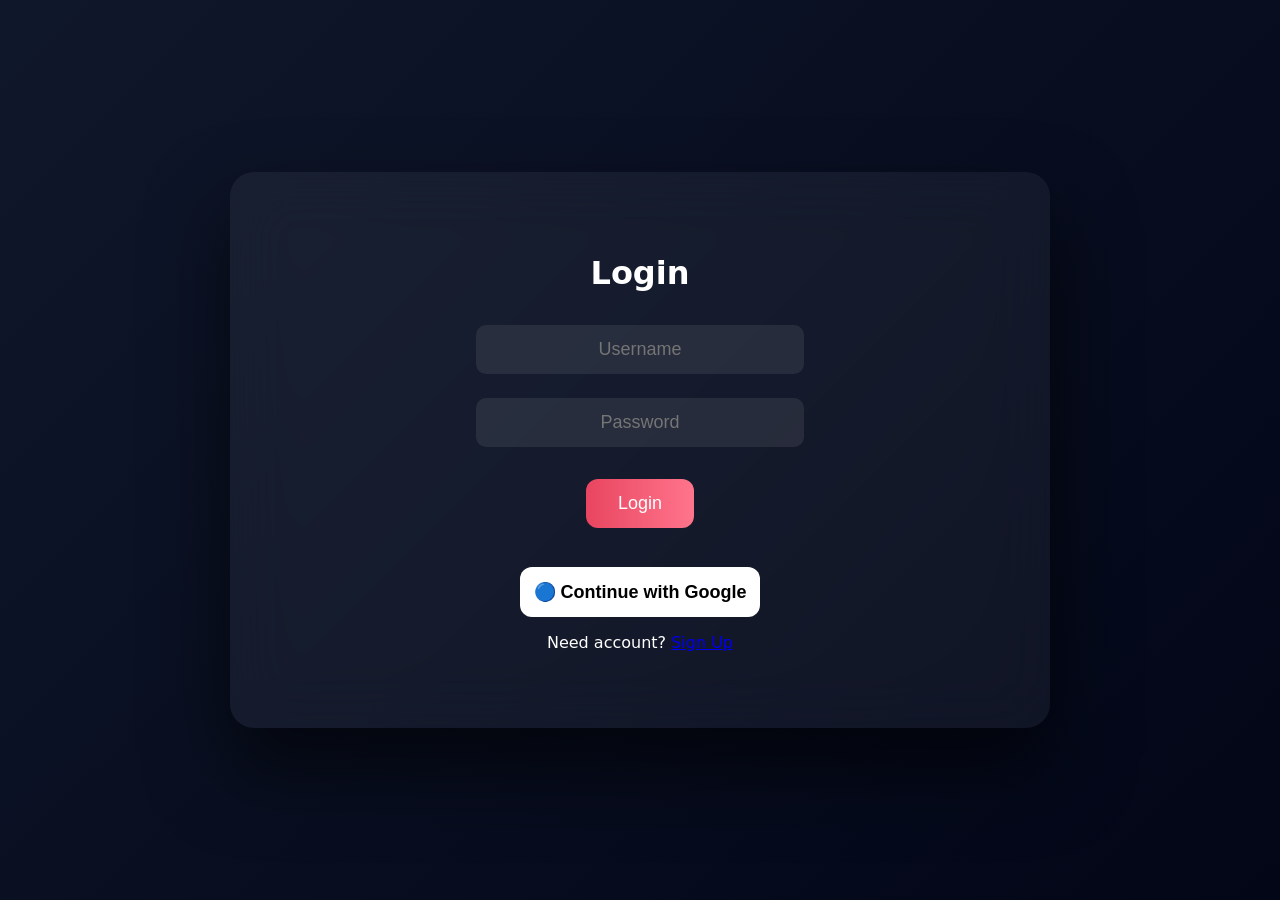
<file: index.html>
<!DOCTYPE html>
<html>
<head>
<meta charset="utf-8">
<title>Neuro Cognitive Performance Platform</title>

<script src="auth.js"></script>

<link rel="stylesheet" href="style.css">

<style>

/* ================= GLOBAL ================= */

body{
 margin:0;
 font-family:system-ui,sans-serif;
 background:linear-gradient(135deg,#0f172a,#020617);
 color:white;
 line-height:1.6;
}

/* ================= NAVBAR ================= */

.navbar{
 position:fixed;
 top:0;
 width:100%;
 padding:16px;
 background:rgba(2,6,23,.9);
 backdrop-filter:blur(20px);
 display:flex;
 justify-content:center;
 gap:28px;
 z-index:1000;
}

.navbar a{
 color:white;
 text-decoration:none;
 font-weight:600;
 font-size:15px;
}

/* Auth button styling */
#authToggle{
 padding:6px 14px;
 border-radius:8px;
 background:rgba(255,255,255,.08);
}

/* ================= HERO ================= */

.hero{
 padding:170px 20px 90px;
 text-align:center;
 max-width:1000px;
 margin:auto;
}

.hero h1{
 font-size:54px;
 margin-bottom:20px;
}

.hero p{
 font-size:20px;
 opacity:.85;
}

/* CTA */

.cta{
 margin-top:30px;
 padding:18px 42px;
 font-size:20px;
 border:none;
 border-radius:14px;
 background:linear-gradient(90deg,#e94560,#ff758c);
 color:white;
 cursor:pointer;
 transition:.3s;
}

.cta:hover{
 transform:scale(1.05);
}

/* ================= SECTIONS ================= */

.section{
 max-width:1100px;
 margin:70px auto;
 padding:60px;
 border-radius:28px;

 background:rgba(255,255,255,.05);
 backdrop-filter:blur(30px);

 box-shadow:0 40px 80px rgba(0,0,0,.6);
}

.section h2{
 font-size:36px;
 margin-bottom:30px;
}

.grid{
 display:grid;
 grid-template-columns:repeat(auto-fit,minmax(240px,1fr));
 gap:22px;
}

.card{
 padding:26px;
 border-radius:18px;
 background:rgba(255,255,255,.05);

 display:flex;
 flex-direction:column;
 min-height:190px;
}

.card h3{
 margin-bottom:12px;
}

/* ================= FOOTER ================= */

footer{
 text-align:center;
 padding:70px;
 opacity:.7;
 font-size:14px;
}

</style>

</head>

<body>

<!-- NAVBAR -->

<div class="navbar">

<a href="index.html">Home</a>
<a href="test.html">Assessment</a>
<a href="memory-game.html">Memory</a>
<a href="attention-game.html">Attention</a>
<a href="processing-game.html">Processing</a>
<a href="logic-game.html">Logic</a>
<a href="dashboard.html">Dashboard</a>

<a href="#" id="authToggle"></a>

</div>

<!-- HERO -->

<div class="hero">

<h1>🧠 Neurocognitive Performance Platform</h1>

<p>
A neuroscience-inspired cognitive performance and training system designed to
measure brain function across memory, attention, processing speed, and reasoning domains.
</p>

<a href="test.html">
<button class="cta">Start Cognitive Assessment</button>
</a>

</div>

<!-- WHY COGNITIVE TESTING -->

<div class="section">

<h2>Why Cognitive Testing Matters</h2>

<p>
Cognitive performance reflects neural network efficiency across multiple brain systems.
Early monitoring of cognitive function can help model neurological health trends over time.
</p>

<div class="grid">

<div class="card">
<h3>🧠 Memory Integrity</h3>
<p>
Measures working memory stability, encoding efficiency, and recall retrieval performance.
</p>
</div>

<div class="card">
<h3>⚡ Processing Efficiency</h3>
<p>
Measures neural response speed and information transformation efficiency across brain networks.
</p>
</div>

<div class="card">
<h3>👁️ Attention Control</h3>
<p>
Measures selective attention, distraction resistance, and sustained focus under cognitive load.
</p>
</div>

<div class="card">
<h3>🧩 Executive Reasoning</h3>
<p>
Evaluates pattern recognition, logical deduction, and adaptive problem solving ability.
</p>
</div>

</div>

</div>

<!-- PRE-NEURODEGENERATIVE MODELING -->

<div class="section">

<h2>Pre-Neurodegenerative Modeling</h2>

<p>
This platform is inspired by research approaches used in early cognitive decline detection models.
Performance trends are tracked longitudinally to help users understand baseline cognitive function.
</p>

</div>

<!-- PLATFORM GOALS -->

<div class="section">

<h2>Platform Goals</h2>

<ul>
<li>Accessible cognitive performance measurement</li>
<li>Gamified neuroscience testing paradigms</li>
<li>Longitudinal cognitive analytics</li>
<li>Research-inspired UX design</li>
</ul>

</div>

<footer>
Neurocognitive Performance Platform © 2026
</footer>

<script>
requireLogin();
</script>

</body>
</html>
</file>
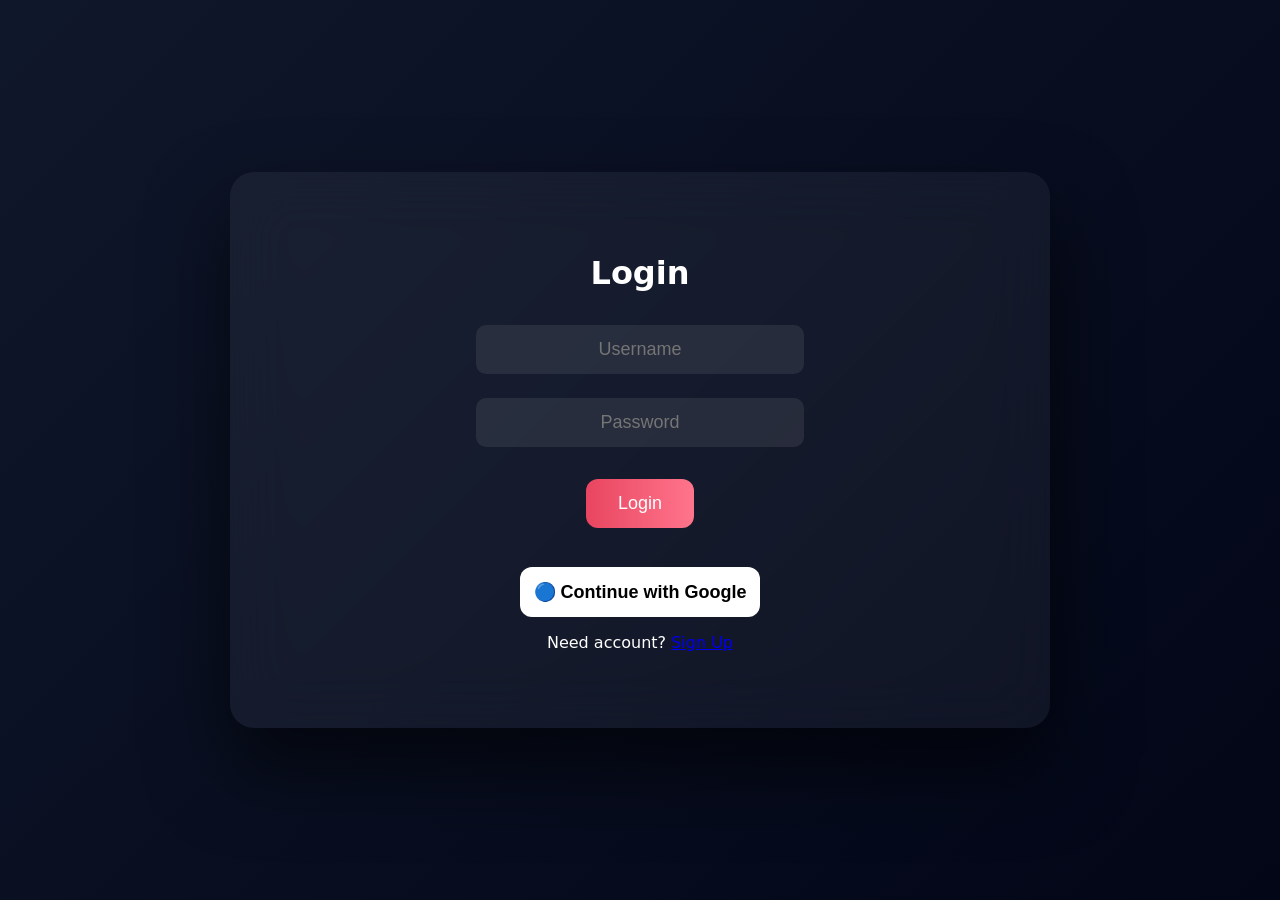
<file: attention-game.html>
<!DOCTYPE html>
<html>
<head>
<meta charset="utf-8">
<title>Reaction Time Training</title>

<script src="auth.js"></script>

<link rel="stylesheet" href="style.css">

<style>

body{
 margin:0;
 font-family:system-ui,sans-serif;
 background:linear-gradient(135deg,#0f172a,#020617);
 color:white;
}

/* ================= NAVBAR ================= */

.navbar{
 position:fixed;
 top:0;
 width:100%;
 padding:16px;
 background:rgba(2,6,23,.9);
 backdrop-filter:blur(20px);
 display:flex;
 justify-content:center;
 gap:28px;
 z-index:1000;
}

.navbar a{
 color:white;
 text-decoration:none;
 font-weight:600;
 font-size:15px;
}

#authToggle{
 padding:6px 14px;
 border-radius:8px;
 background:rgba(255,255,255,.08);
}

/* ================= CARD ================= */

.card{
 width:700px;
 max-width:90%;
 margin:140px auto;
 padding:50px;
 border-radius:24px;
 background:rgba(255,255,255,.05);
 backdrop-filter:blur(30px);
 text-align:center;
 box-shadow:0 40px 80px rgba(0,0,0,.6);
}

/* ================= REACTION BOX ================= */

#reactionBox{
 margin:40px auto;
 width:220px;
 height:220px;
 border-radius:50%;
 display:flex;
 justify-content:center;
 align-items:center;
 font-size:40px;
 cursor:pointer;
 transition:.3s;
 background:#1abc9c;
}

#reactionBox.wait{
 background:#e94560;
}

#reactionBox.ready{
 background:#38bdf8;
}

button{
 padding:14px 32px;
 border:none;
 border-radius:12px;
 background:linear-gradient(90deg,#e94560,#ff758c);
 color:white;
 font-size:18px;
 cursor:pointer;
 transition:.3s;
}

button:hover{
 transform:scale(1.05);
}

</style>

</head>

<body>

<script>
requireLogin();
</script>

<!-- NAVBAR -->

<div class="navbar">

<a href="index.html">Home</a>
<a href="test.html">Assessment</a>
<a href="memory-game.html">Memory</a>
<a href="attention-game.html">Attention</a>
<a href="processing-game.html">Processing</a>
<a href="logic-game.html">Logic</a>
<a href="dashboard.html">Dashboard</a>

<a href="#" id="authToggle"></a>

</div>

<!-- GAME CARD -->

<div class="card">

<h1>👁️ Reaction Time Test</h1>

<div id="gameArea">

<button onclick="showStartScreen()">
Start Reaction Test
</button>

</div>

</div>

<script>

/* ===============================
   REACTION GAME LOGIC
=============================== */

const gameArea=document.getElementById("gameArea");

let reactionStart=null;
let reactionTimes=[];

/* START SCREEN */

function showStartScreen(){

 gameArea.innerHTML=`
 <h2>Press Start When Ready</h2>
 <button onclick="startReactionRound()">
 Start Test
 </button>
 `;

}

/* REACTION ROUND */

function startReactionRound(){

 gameArea.innerHTML="";

 let box=document.createElement("div");
 box.id="reactionBox";
 box.innerText="WAIT";

 box.classList.add("wait");

 gameArea.appendChild(box);

 let delay=1500+Math.random()*3000;

 setTimeout(()=>{

  box.classList.remove("wait");
  box.classList.add("ready");

  box.innerText="GO!";

  reactionStart=performance.now();

 },delay);

 box.onclick=()=>{

  if(!reactionStart) return;

  let time=performance.now()-reactionStart;

  reactionTimes.push(time);

  alert("Reaction Time: "+time.toFixed(0)+" ms");

  localStorage.setItem(
   "avgReaction",
   reactionTimes.reduce((a,b)=>a+b,0)/reactionTimes.length
  );

  gameArea.innerHTML=
  `<button onclick="showStartScreen()">Play Again</button>`;

 };

}

/* INITIAL SCREEN */

showStartScreen();

</script>

</body>
</html>
</file>
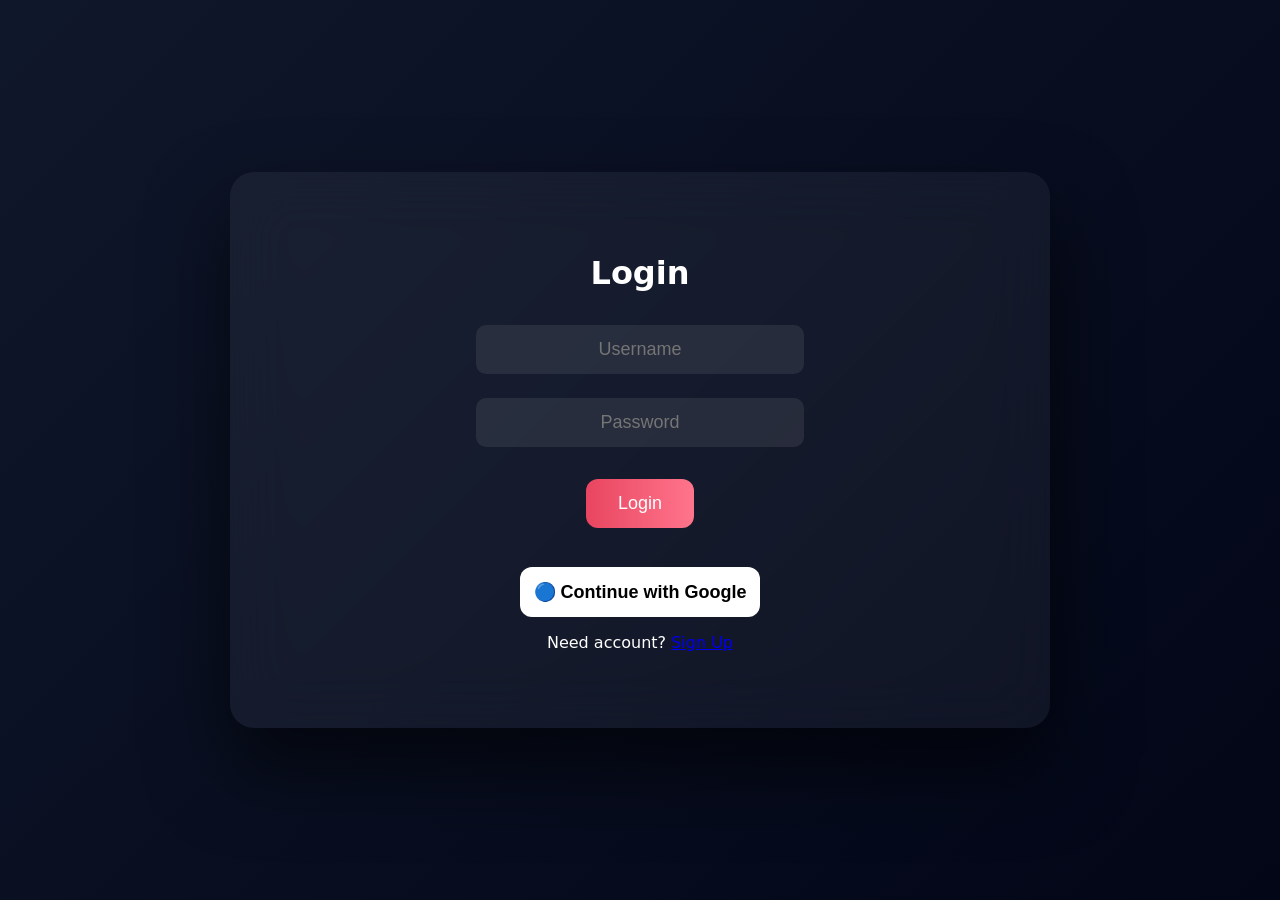
<file: dashboard.html>
<!DOCTYPE html>
<html>
<head>
<meta charset="utf-8">
<title>Performance Dashboard</title>

<script src="auth.js"></script>

<link rel="stylesheet" href="style.css">

<style>

body{
 margin:0;
 font-family:system-ui,sans-serif;
 background:linear-gradient(135deg,#0f172a,#020617);
 color:white;
}

/* ================= NAVBAR ================= */

.navbar{
 position:fixed;
 top:0;
 width:100%;
 padding:16px;
 background:rgba(2,6,23,.9);
 backdrop-filter:blur(20px);
 display:flex;
 justify-content:center;
 gap:28px;
 z-index:1000;
}

.navbar a{
 color:white;
 text-decoration:none;
 font-weight:600;
 font-size:15px;
}

#authToggle{
 padding:6px 14px;
 border-radius:8px;
 background:rgba(255,255,255,.08);
}

/* ================= CARD ================= */

.card{
 width:800px;
 max-width:92%;
 margin:140px auto;
 padding:50px;
 border-radius:24px;

 background:rgba(255,255,255,.05);
 backdrop-filter:blur(30px);

 text-align:center;

 box-shadow:0 40px 80px rgba(0,0,0,.6);
}

/* ================= METRICS ================= */

.metricGrid{
 display:grid;
 grid-template-columns:repeat(auto-fit,minmax(200px,1fr));
 gap:25px;
 margin-top:30px;
}

.metricBox{
 padding:25px;
 border-radius:16px;
 background:rgba(255,255,255,.05);
 transition:.3s;
}

.metricBox:hover{
 transform:translateY(-5px);
}

.metricValue{
 font-size:34px;
 font-weight:bold;
}

/* SMALL SUBTEXT */

.sub{
 opacity:.7;
 font-size:14px;
 margin-top:8px;
}

</style>

</head>

<body>

<script>
requireLogin();
</script>

<!-- NAVBAR -->

<div class="navbar">

<a href="index.html">Home</a>
<a href="test.html">Assessment</a>
<a href="memory-game.html">Memory</a>
<a href="attention-game.html">Attention</a>
<a href="processing-game.html">Processing</a>
<a href="logic-game.html">Logic</a>
<a href="dashboard.html">Dashboard</a>

<a href="#" id="authToggle"></a>

</div>

<!-- DASHBOARD CARD -->

<div class="card">

<h1>📊 Performance Dashboard</h1>

<p class="sub">
Track your cognitive performance trends across sessions
</p>

<div class="metricGrid">

<div class="metricBox">
<h3>🧠 Neurocognitive Index</h3>
<div class="metricValue" id="ndi">0</div>
<div class="sub">Composite cognitive health score</div>
</div>

<div class="metricBox">
<h3>⚡ XP Level</h3>
<div class="metricValue" id="xp">0</div>
<div class="sub">Training progression metric</div>
</div>

<div class="metricBox">
<h3>📈 Reaction Time</h3>
<div class="metricValue" id="rt">0 ms</div>
<div class="sub">Average response latency</div>
</div>

<div class="metricBox">
<h3>🧩 Memory Accuracy</h3>
<div class="metricValue" id="mem">0%</div>
<div class="sub">Working memory performance</div>
</div>

</div>

</div>

<script>

/* ===============================
   LOAD DATA
=============================== */

let ndi=localStorage.getItem("ndiScore")||0;
let xp=localStorage.getItem("xp")||0;
let rt=localStorage.getItem("avgReaction")||0;
let mem=localStorage.getItem("avgMemory")||0;

/* DISPLAY */

document.getElementById("ndi").innerText=
Number(ndi).toFixed(1);

document.getElementById("xp").innerText=
xp;

document.getElementById("rt").innerText=
Number(rt).toFixed(0)+" ms";

document.getElementById("mem").innerText=
(Number(mem)*100).toFixed(0)+"%";

</script>

</body>
</html>
</file>
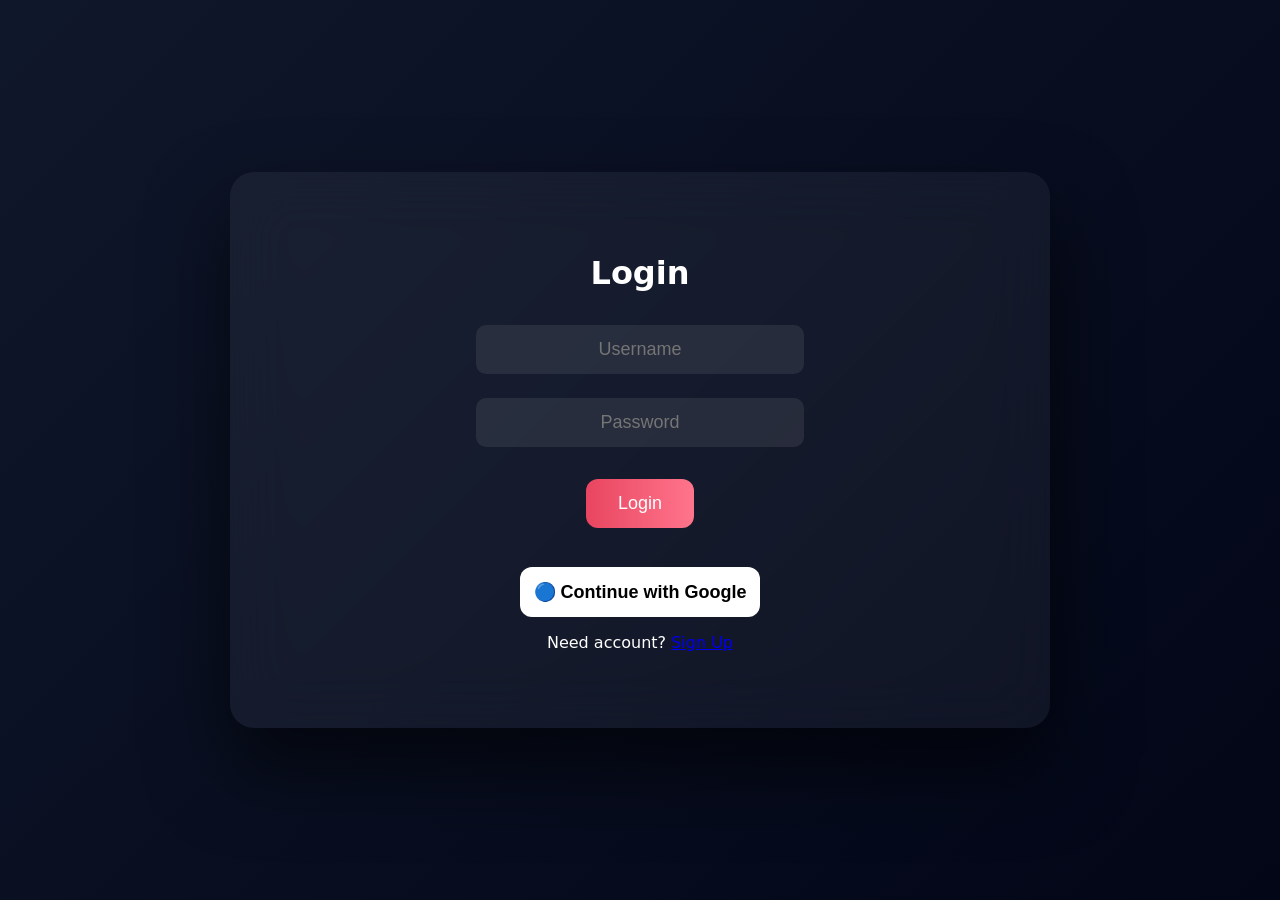
<file: logic-game.html>
<!DOCTYPE html>
<html>
<head>
<meta charset="utf-8">
<title>Logic Training</title>

<script src="auth.js"></script>

<link rel="stylesheet" href="style.css">

<style>

body{
 margin:0;
 font-family:system-ui,sans-serif;
 background:linear-gradient(135deg,#0f172a,#020617);
 color:white;
}

/* ================= NAVBAR ================= */

.navbar{
 position:fixed;
 top:0;
 width:100%;
 padding:16px;
 background:rgba(2,6,23,.9);
 backdrop-filter:blur(20px);
 display:flex;
 justify-content:center;
 gap:28px;
 z-index:1000;
}

.navbar a{
 color:white;
 text-decoration:none;
 font-weight:600;
 font-size:15px;
}

#authToggle{
 padding:6px 14px;
 border-radius:8px;
 background:rgba(255,255,255,.08);
}

/* ================= CARD ================= */

.card{
 width:700px;
 max-width:90%;
 margin:140px auto;
 padding:50px;
 border-radius:24px;

 background:rgba(255,255,255,.05);
 backdrop-filter:blur(30px);

 text-align:center;

 box-shadow:0 40px 80px rgba(0,0,0,.6);
}

/* ================= INPUT ================= */

input{
 padding:14px;
 width:80%;
 border-radius:10px;
 border:none;
 font-size:20px;
 text-align:center;

 background:rgba(255,255,255,.08);
 color:white;
}

/* ================= BUTTON ================= */

button{
 padding:14px 32px;
 border:none;
 border-radius:12px;

 background:linear-gradient(90deg,#e94560,#ff758c);
 color:white;
 font-size:18px;

 cursor:pointer;
 transition:.3s;
}

button:hover{
 transform:scale(1.05);
}

.big{
 font-size:32px;
 font-weight:bold;
 margin-bottom:25px;
}

</style>

</head>

<body>

<script>
requireLogin();
</script>

<!-- NAVBAR -->

<div class="navbar">

<a href="index.html">Home</a>
<a href="test.html">Assessment</a>
<a href="memory-game.html">Memory</a>
<a href="attention-game.html">Attention</a>
<a href="processing-game.html">Processing</a>
<a href="logic-game.html">Logic</a>
<a href="dashboard.html">Dashboard</a>

<a href="#" id="authToggle"></a>

</div>

<!-- GAME CARD -->

<div class="card">

<h1>🧠 Logic Training</h1>

<div id="gameArea">

<button onclick="showStartScreen()">
Start Logic Test
</button>

</div>

</div>

<script>

/* ===============================
   LOGIC GAME LOGIC
=============================== */

const gameArea=document.getElementById("gameArea");

let currentAnswer=0;

/* QUESTION GENERATOR */

function generateQuestion(){

 let a=Math.floor(Math.random()*20);
 let b=Math.floor(Math.random()*20);
 let c=Math.floor(Math.random()*10);

 let type=Math.floor(Math.random()*3);

 if(type===0){

  currentAnswer=a+b+c;
  return `${a} + ${b} + ${c} = ?`;

 }

 if(type===1){

  currentAnswer=a*b + c;
  return `${a} × ${b} + ${c} = ?`;

 }

 let seq=[a,a+c,a+2*c,a+3*c];
 currentAnswer=seq[3];

 return seq.join(", ")+" , ?";

}

/* START SCREEN */

function showStartScreen(){

 gameArea.innerHTML=`
 <h2>Press Start When Ready</h2>
 <button onclick="startLogicRound()">
 Start Test
 </button>
 `;

}

/* GAME ROUND */

function startLogicRound(){

 let question=generateQuestion();

 gameArea.innerHTML=`
 <div class="big">${question}</div>

 <input id="ans" placeholder="Enter answer">

 <br><br>

 <button onclick="checkLogicAnswer()">
 Submit Answer
 </button>
 `;

}

/* CHECK ANSWER */

function checkLogicAnswer(){

 let userAns=parseInt(
 document.getElementById("ans").value
 );

 if(userAns===currentAnswer){
 alert("Correct!");
 }
 else{
 alert("Wrong! Correct answer: "+currentAnswer);
 }

 gameArea.innerHTML=`
 <button onclick="startLogicRound()">
 Next Question
 </button>
 `;

}

/* INITIAL SCREEN */

showStartScreen();

</script>

</body>
</html>
</file>
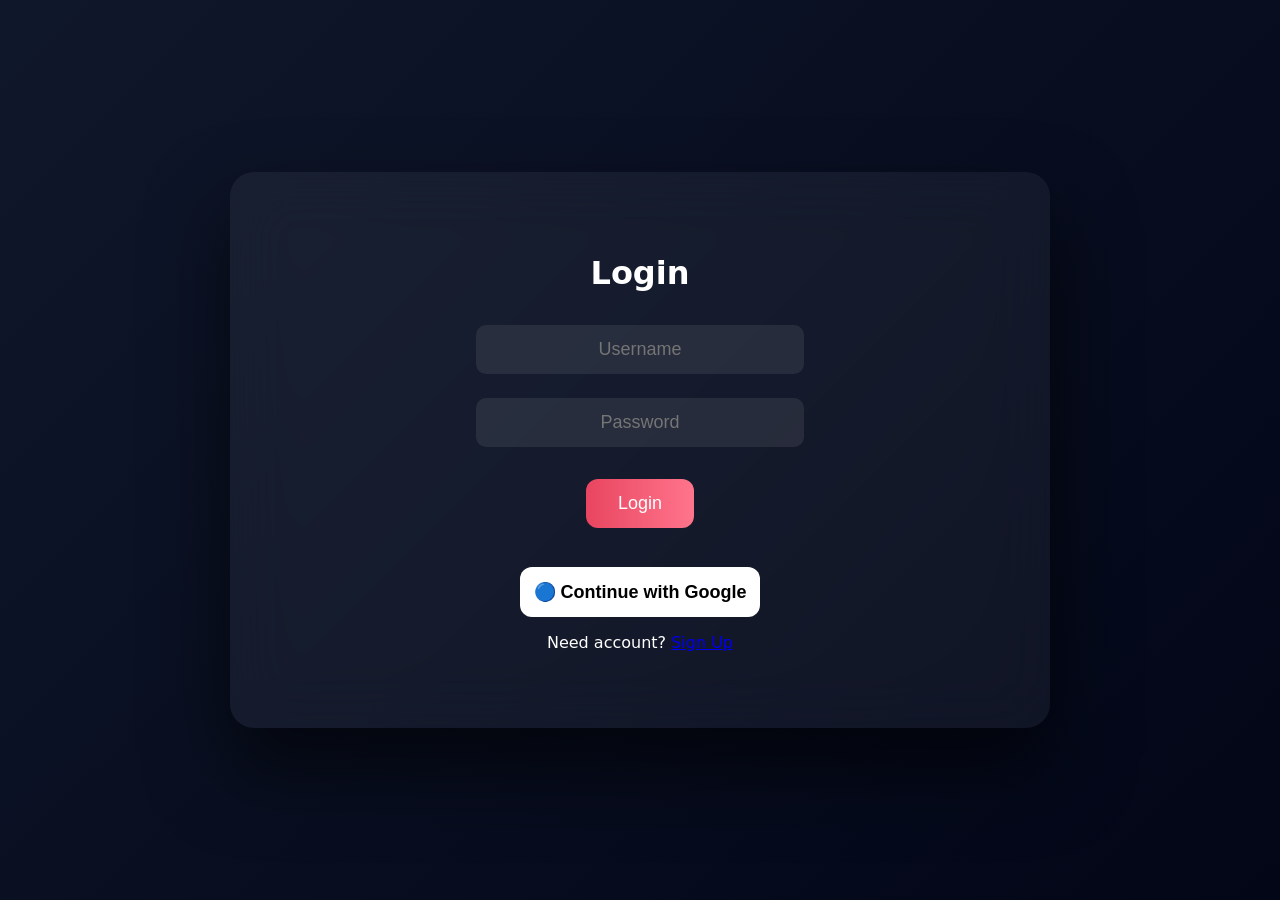
<file: login.html>
<!DOCTYPE html>
<html>
<head>
<title>Login</title>
<link rel="stylesheet" href="style.css">

<style>

body{
 display:flex;
 justify-content:center;
 align-items:center;
 height:100vh;
 background:linear-gradient(135deg,#0f172a,#020617);
 color:white;
}

.card{
 padding:60px;
 border-radius:24px;
 background:rgba(255,255,255,.05);
 backdrop-filter:blur(30px);
 text-align:center;
}

input{
 padding:14px;
 width:300px;
 margin:12px;
 border-radius:10px;
 border:none;
 text-align:center;
}

.googleBtn{
 background:white;
 color:black;
 padding:14px;
 border-radius:12px;
 border:none;
 cursor:pointer;
 font-weight:bold;
}

</style>

</head>

<body>

<div class="card">

<h1>Login</h1>

<input id="username" placeholder="Username">
<br>
<input id="password" type="password" placeholder="Password">
<br>

<button onclick="login()">Login</button>

<br><br>

<button class="googleBtn" onclick="googleLogin()">
🔵 Continue with Google
</button>

<p>
Need account?
<a href="signup.html">Sign Up</a>
</p>

</div>

<script src="auth.js"></script>

<script>

function login(){

 let username=document.getElementById("username").value;
 let password=document.getElementById("password").value;

 let users=JSON.parse(localStorage.getItem("users")||"{}");

 if(users[username] && users[username]===password){

  loginUser(username);
  window.location.href="index.html";

 }else{
  alert("Invalid login");
 }

}

/* Fake Google Button (Redirect Simulation) */

function googleLogin(){

 let fakeGoogleUser="GoogleUser_"+Math.floor(Math.random()*1000);

 loginUser(fakeGoogleUser);

 alert("Logged in via Google (simulated)");

 window.location.href="index.html";
}

</script>

</body>
</html>
</file>
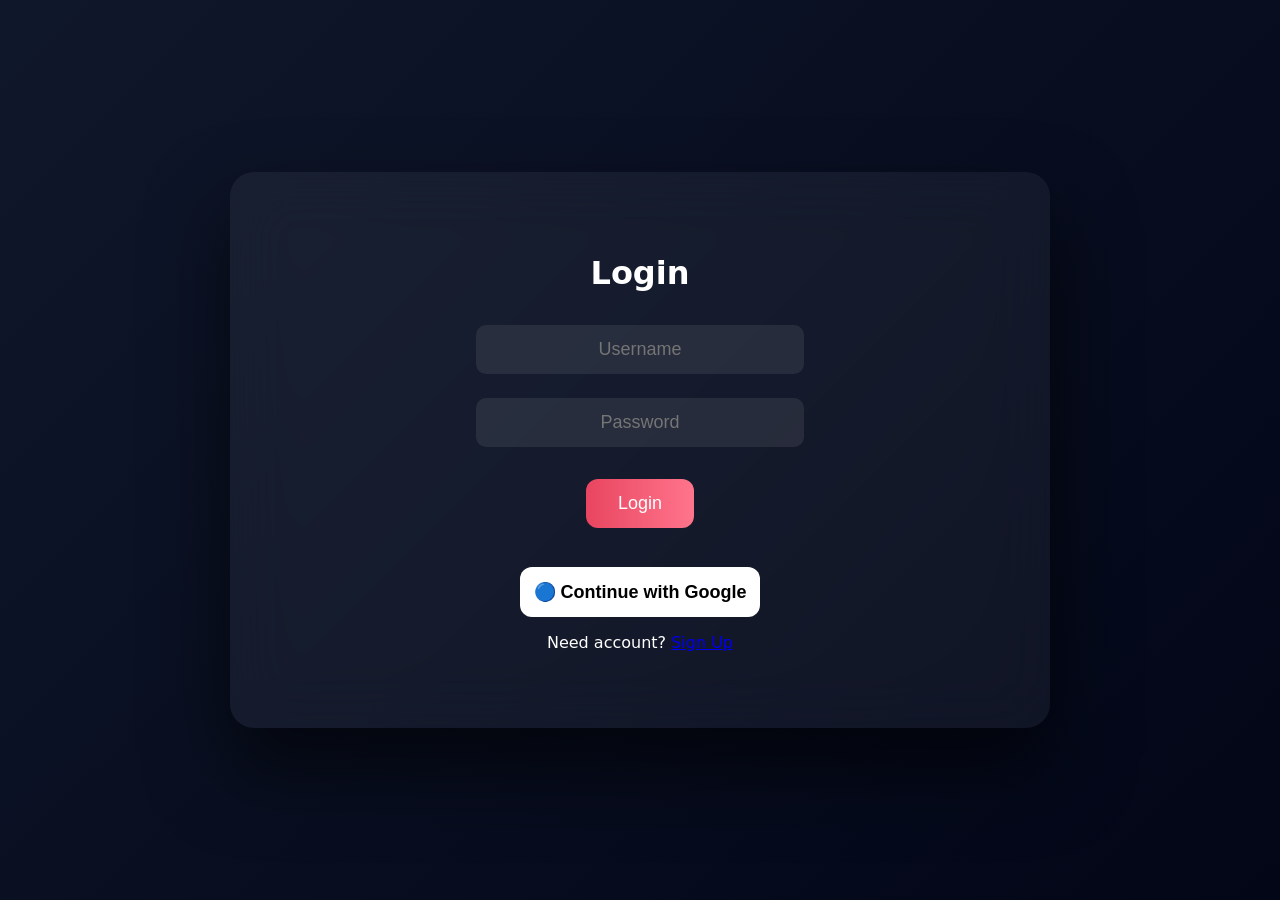
<file: memory-game.html>
<!DOCTYPE html>
<html>
<head>
<meta charset="utf-8">
<title>Memory Training</title>

<link rel="stylesheet" href="style.css">
<script src="auth.js"></script>

<style>

body{
 margin:0;
 font-family:system-ui,sans-serif;
 background:linear-gradient(135deg,#0f172a,#020617);
 color:white;
}

/* NAVBAR */

.navbar{
 position:fixed;
 top:0;
 width:100%;
 padding:16px;
 background:rgba(2,6,23,.9);
 backdrop-filter:blur(20px);
 display:flex;
 justify-content:center;
 gap:28px;
 z-index:1000;
}

.navbar a{
 color:white;
 text-decoration:none;
 font-weight:600;
 font-size:15px;
}

/* CARD */

.card{
 width:700px;
 max-width:90%;
 margin:140px auto;
 padding:50px;
 border-radius:24px;

 background:rgba(255,255,255,.05);
 backdrop-filter:blur(30px);

 text-align:center;

 box-shadow:0 40px 80px rgba(0,0,0,.6);
}

/* GRID */

.grid{
 display:grid;
 grid-template-columns:repeat(4,1fr);
 gap:15px;
 margin-top:25px;
}

.cell{
 height:90px;
 border-radius:14px;
 background:#1abc9c;

 display:flex;
 justify-content:center;
 align-items:center;

 font-size:32px;
 cursor:pointer;
 transition:.25s;
}

.cell.selected{
 background:#e94560;
}

/* BUTTONS */

button{
 margin-top:20px;
 padding:14px 32px;
 border:none;
 border-radius:12px;

 background:linear-gradient(90deg,#e94560,#ff758c);
 color:white;
 font-size:18px;

 cursor:pointer;
 transition:.3s;
}

button:hover{
 transform:scale(1.05);
}

</style>

</head>

<body>

<script>
requireLogin();
</script>

<!-- NAVBAR -->

<div class="navbar">

<a href="index.html">Home</a>
<a href="test.html">Assessment</a>
<a href="memory-game.html">Memory</a>
<a href="attention-game.html">Attention</a>
<a href="processing-game.html">Processing</a>
<a href="logic-game.html">Logic</a>
<a href="dashboard.html">Dashboard</a>

</div>

<!-- GAME CARD -->

<div class="card">

<div id="game"></div>

</div>

<script>

/* ===============================
   MEMORY GAME
=============================== */

const game=document.getElementById("game");

let originalScene=[];
let testScene=[];
let changedIndices=[];
let selections=new Set();

let round=0;

/* SYMBOL BANK */

const symbols=[
"🐶","🐱","🦊","🐼","🐸","🐵",
"🍎","🍌","🍓","🍇",
"⚽","🏀","🎲","🎯",
"🚗","✈️","🚀","🏆"
];

/* UTILS */

function shuffle(a){
 for(let i=a.length-1;i>0;i--){
  let j=Math.floor(Math.random()*(i+1));
  [a[i],a[j]]=[a[j],a[i]];
 }
}

function randomSymbol(){
 return symbols[Math.floor(Math.random()*symbols.length)];
}

function randomSymbolDifferent(old){
 let s=randomSymbol();
 while(s===old){
  s=randomSymbol();
 }
 return s;
}

/* START SCREEN */

function showStartScreen(){

 game.innerHTML=`
 <h1>🧠 Visual Memory Training</h1>

 <p>
 Memorize the objects shown.<br>
 Then select the changed objects.
 </p>

 <button onclick="startRound()">
 Begin Memory Round
 </button>
 `;

}

/* ROUND START */

function startRound(){

 let size=8+Math.floor(round/2);

 originalScene=Array.from(
  {length:size},
  ()=>randomSymbol()
 );

 showScene(originalScene,"Memorize the scene");

 setTimeout(()=>{
  generateTestScene();
 },3000);

}

/* MEMORY DISPLAY */

function showScene(list,message){

 let html=`<h2>${message}</h2>`;
 html+=`<div class="grid">`;

 list.forEach(symbol=>{
  html+=`<div class="cell">${symbol}</div>`;
 });

 html+="</div>";

 game.innerHTML=html;
}

/* TEST SCENE */

function generateTestScene(){

 let size=originalScene.length;

 testScene=[...originalScene];
 changedIndices=[];

 let changeCount=2+Math.floor(round/3);

 for(let i=0;i<changeCount;i++){

  let index=Math.floor(Math.random()*size);

  if(!changedIndices.includes(index)){
   testScene[index]=randomSymbolDifferent(testScene[index]);
   changedIndices.push(index);
  }

 }

 shuffle(testScene);

 showInteractiveScene(changeCount);

}

/* USER SELECTION */

function showInteractiveScene(changeCount){

 let html=`
 <h2>Select the ${changeCount} new objects</h2>

 <div class="grid">
 `;

 testScene.forEach((symbol,index)=>{
  html+=`
  <div class="cell"
  onclick="toggleSelect(${index},this)">
  ${symbol}
  </div>
  `;
 });

 html+=`
 </div>

 <button onclick="checkAnswers()">
 Submit Answers
 </button>
 `;

 game.innerHTML=html;

 selections=new Set();

}

function toggleSelect(index,el){

 if(el.classList.contains("selected")){
  el.classList.remove("selected");
  selections.delete(index);
 }
 else{
  el.classList.add("selected");
  selections.add(index);
 }

}

/* SCORING */

function checkAnswers(){

 let correct=0;

 changedIndices.forEach(i=>{
  if(selections.has(i)) correct++;
 });

 localStorage.setItem(
  "avgMemory",
  correct/changedIndices.length
 );

 alert(
 "You found "+correct+
 " / "+changedIndices.length+
 " changes"
 );

 round++;

 game.innerHTML=`
 <button onclick="startRound()">
 Next Round
 </button>
 `;

}

/* INIT */

showStartScreen();

</script>

</body>
</html>
</file>
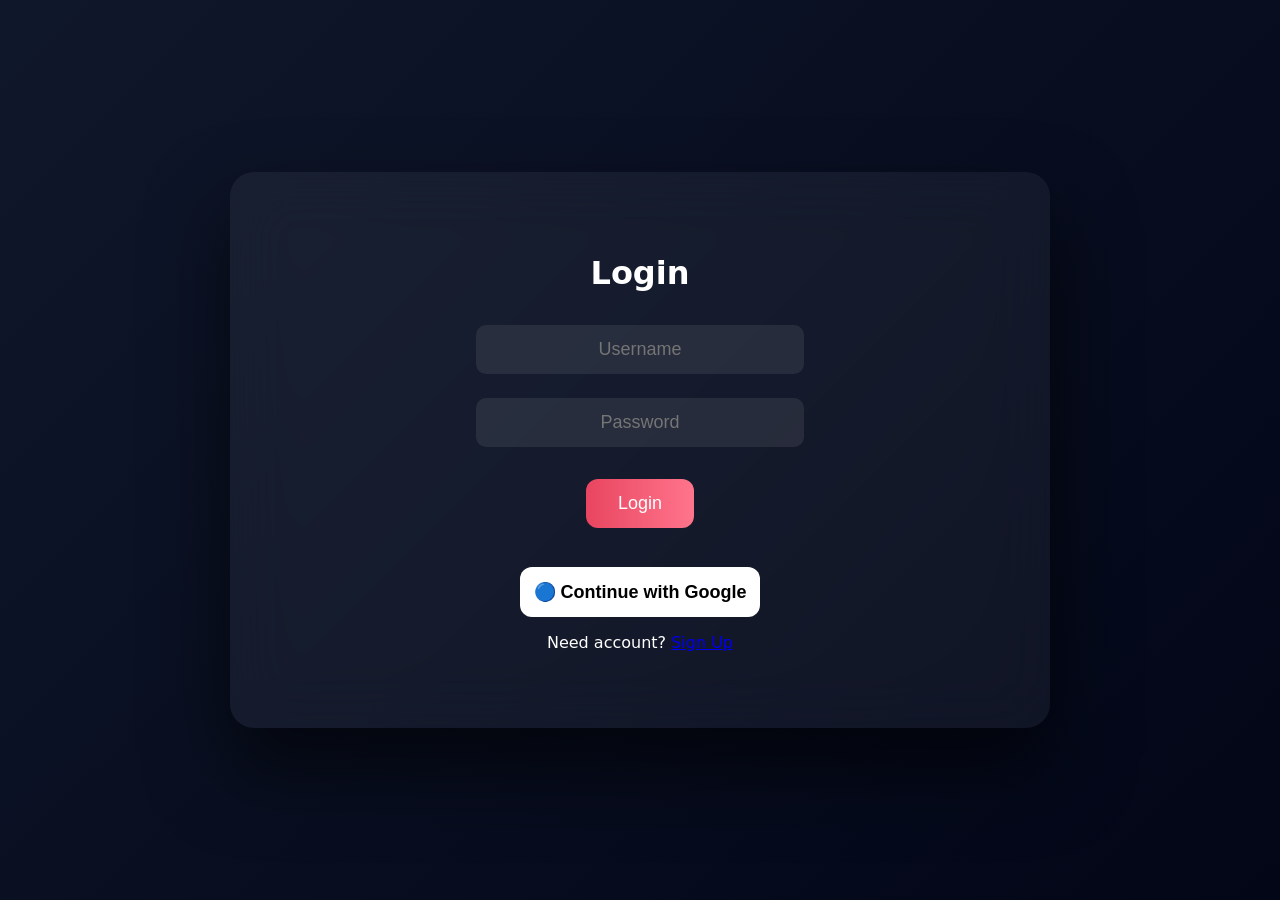
<file: processing-game.html>
<!DOCTYPE html>
<html>
<head>
<meta charset="utf-8">
<title>Processing Speed Training</title>

<link rel="stylesheet" href="style.css">
<script src="auth.js"></script>

<style>

/* PAGE BACKGROUND */

body{
 margin:0;
 font-family:system-ui,sans-serif;
 background:linear-gradient(135deg,#0f172a,#020617);
 color:white;
}

/* NAVBAR */

.navbar{
 position:fixed;
 top:0;
 width:100%;
 padding:16px;
 background:rgba(2,6,23,.9);
 backdrop-filter:blur(20px);
 display:flex;
 justify-content:center;
 gap:28px;
 z-index:1000;
}

.navbar a{
 color:white;
 text-decoration:none;
 font-weight:600;
 font-size:15px;
}

#authToggle{
 padding:6px 14px;
 border-radius:8px;
 background:rgba(255,255,255,.08);
}

/* CARD */

.card{
 width:700px;
 max-width:90%;
 margin:140px auto;
 padding:50px;
 border-radius:24px;

 background:rgba(255,255,255,.05);
 backdrop-filter:blur(30px);

 text-align:center;

 box-shadow:0 40px 80px rgba(0,0,0,.6);
}

/* INPUT */

input{
 padding:14px;
 width:80%;
 border-radius:10px;
 border:none;
 font-size:20px;
 text-align:center;

 background:rgba(255,255,255,.08);
 color:white;
}

/* TEXT */

.big{
 font-size:40px;
 font-weight:bold;
}

button{
 margin-top:20px;
 padding:14px 32px;
 border:none;
 border-radius:12px;

 background:linear-gradient(90deg,#e94560,#ff758c);
 color:white;
 font-size:18px;

 cursor:pointer;
 transition:.3s;
}

button:hover{
 transform:scale(1.05);
}

.timer{
 opacity:.8;
}

</style>

</head>

<body>

<script>
requireLogin();
</script>

<!-- NAVBAR -->

<div class="navbar">

<a href="index.html">Home</a>
<a href="test.html">Assessment</a>
<a href="memory-game.html">Memory</a>
<a href="attention-game.html">Attention</a>
<a href="processing-game.html">Processing</a>
<a href="logic-game.html">Logic</a>
<a href="dashboard.html">Dashboard</a>

<a href="#" id="authToggle"></a>

</div>

<!-- GAME CONTAINER -->

<div class="card">

<h1>⚡ Processing Speed Training</h1>

<div id="game"></div>

</div>

<script>

/* ===============================
   PROCESSING GAME LOGIC
=============================== */

const game=document.getElementById("game");

let currentWord="";
let startTime=null;
let score=0;

/* WORD BANK */

const words=[
"neuron",
"synapse",
"cortex",
"memory",
"signal",
"reaction",
"attention",
"stimulus",
"response",
"processing"
];

function randomWord(){
 return words[Math.floor(Math.random()*words.length)];
}

/* START SCREEN */

function showStartScreen(){

 game.innerHTML=`
 <h2>Type words as fast as possible</h2>
 <p>Measure cognitive processing speed</p>

 <button onclick="startRound()">
 Start Training
 </button>
 `;

}

/* GAME FLOW */

function startRound(){

 currentWord=randomWord();

 game.innerHTML=`
 <h2>Type this word</h2>

 <div class="big">${currentWord}</div>

 <input id="input" autofocus placeholder="Type + Press Enter">
 `;

 let input=document.getElementById("input");

 startTime=performance.now();

 input.addEventListener("keydown",e=>{
  if(e.key==="Enter"){
   checkAnswer(input.value);
  }
 });

}

/* CHECK ANSWER */

function checkAnswer(value){

 let time=(performance.now()-startTime)/1000;

 if(value.trim().toLowerCase()===currentWord){

  let wpm=(currentWord.length/5)/(time/60);
  score+=wpm;

  localStorage.setItem(
   "avgProcessing",
   score
  );

  alert(
   "Correct!\nTime: "+time.toFixed(2)+"s"
  );

 }
 else{
  alert("Incorrect!");
 }

 game.innerHTML=`
 <button onclick="startRound()">
 Next Round
 </button>
 `;

}

/* INITIAL */

showStartScreen();

</script>

</body>
</html>
</file>
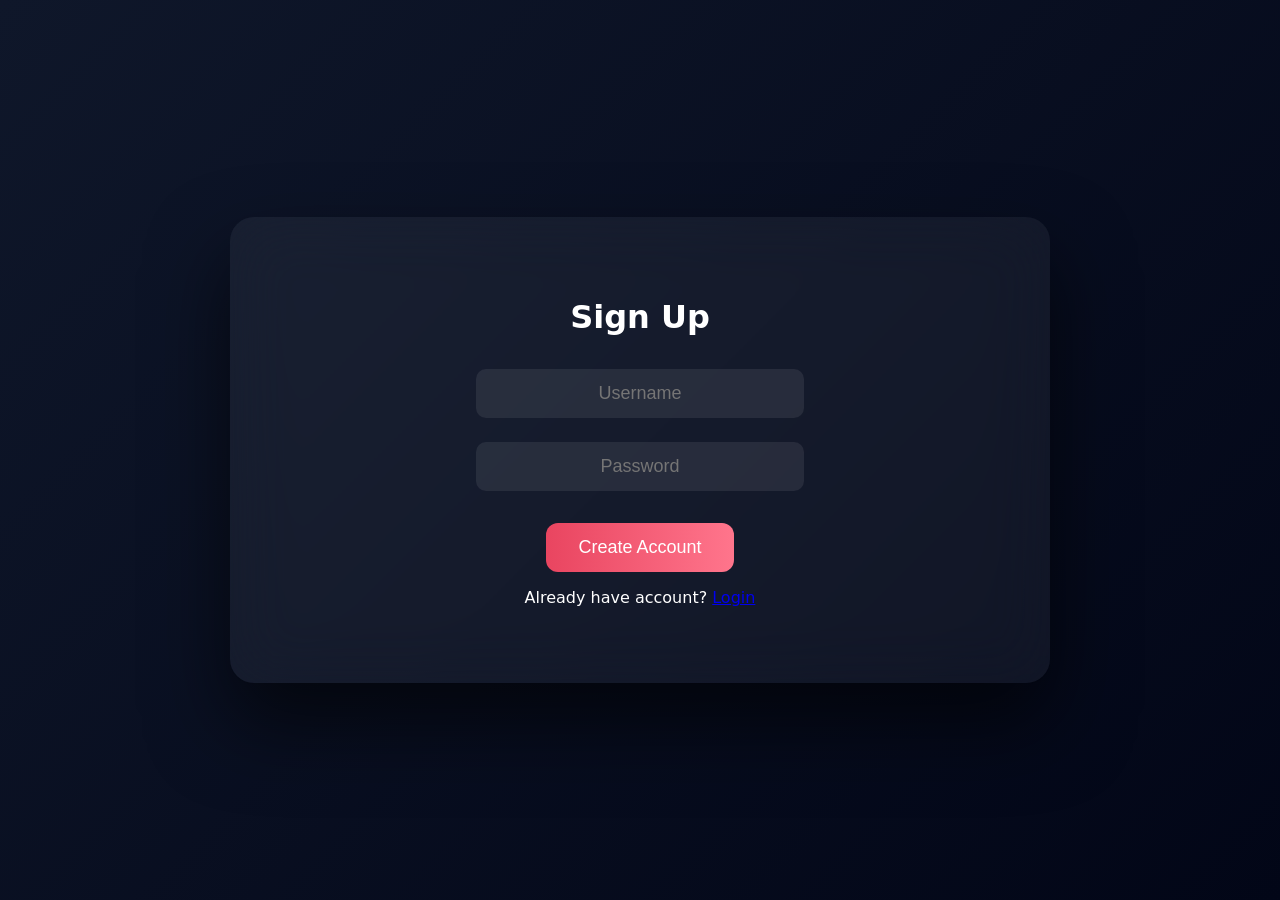
<file: signup.html>
<!DOCTYPE html>
<html>
<head>
<title>Create Account</title>
<link rel="stylesheet" href="style.css">

<style>

body{
 display:flex;
 justify-content:center;
 align-items:center;
 height:100vh;
 background:linear-gradient(135deg,#0f172a,#020617);
 color:white;
}

.card{
 padding:60px;
 border-radius:24px;
 background:rgba(255,255,255,.05);
 backdrop-filter:blur(30px);
 text-align:center;
}

input{
 padding:14px;
 width:300px;
 margin:12px;
 border-radius:10px;
 border:none;
 text-align:center;
}

</style>

</head>

<body>

<div class="card">

<h1>Sign Up</h1>

<input id="username" placeholder="Username">
<br>
<input id="password" type="password" placeholder="Password">
<br>

<button onclick="signup()">Create Account</button>

<p>
Already have account?
<a href="login.html">Login</a>
</p>

</div>

<script src="auth.js"></script>

<script>

function signup(){

 let username=document.getElementById("username").value;
 let password=document.getElementById("password").value;

 if(!username || !password){
  alert("Fill all fields");
  return;
 }

 let users=JSON.parse(localStorage.getItem("users")||"{}");

 if(users[username]){
  alert("User exists");
  return;
 }

 users[username]=password;

 localStorage.setItem("users",JSON.stringify(users));

 alert("Account created!");

 window.location.href="login.html";
}

</script>

</body>
</html>
</file>
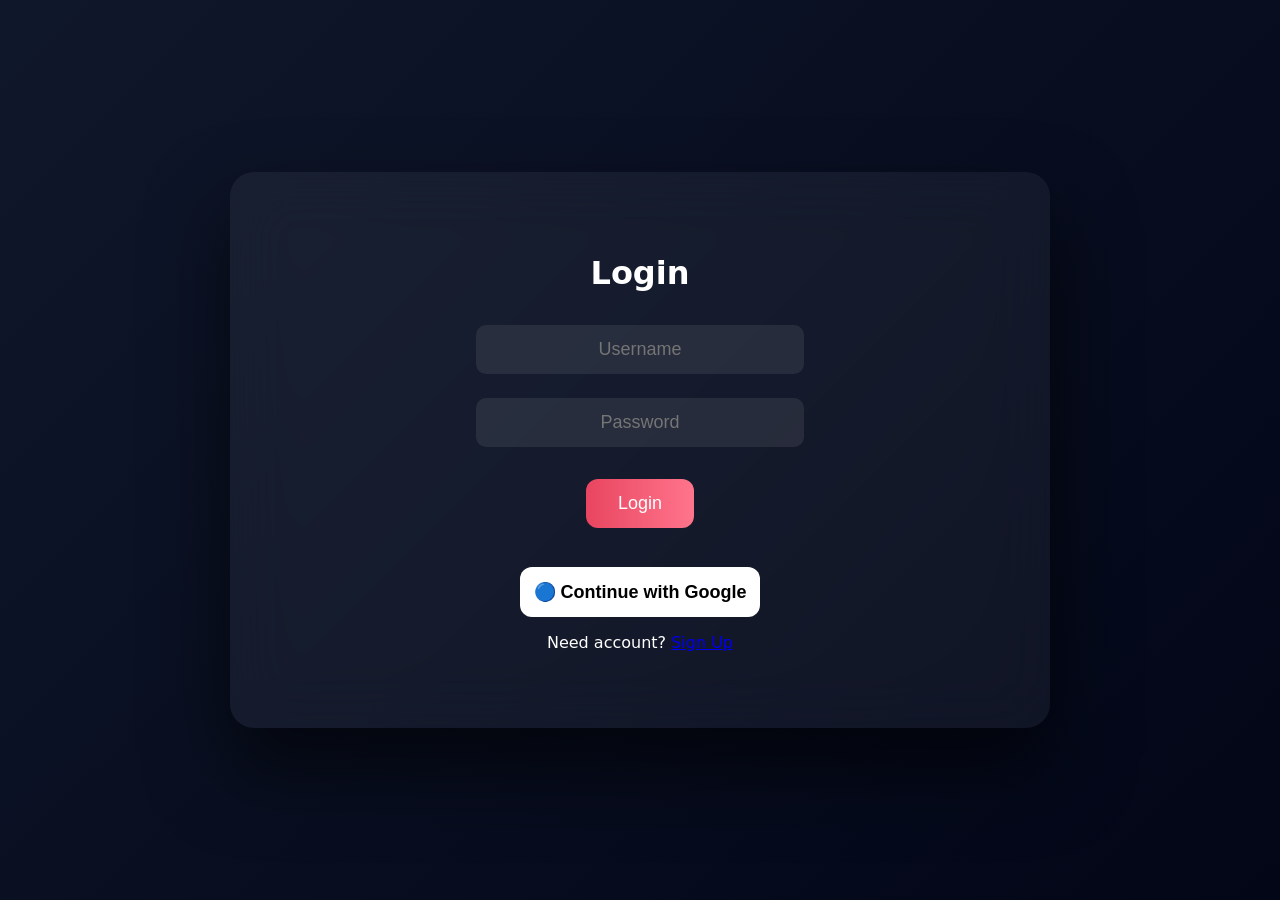
<file: test.html>
<!DOCTYPE html>
<html>
<head>
<title>Assessment</title>

<link rel="stylesheet" href="style.css">
<script src="auth.js"></script>

<style>

body{
 margin:0;
 font-family:system-ui,sans-serif;
 background:linear-gradient(135deg,#0f172a,#020617);
 color:white;
}

/* NAVBAR */

.navbar{
 position:fixed;
 top:0;
 width:100%;
 padding:16px;
 background:rgba(2,6,23,.9);
 backdrop-filter:blur(20px);
 display:flex;
 justify-content:center;
 gap:28px;
 z-index:1000;
}

.navbar a{
 color:white;
 text-decoration:none;
 font-weight:600;
 font-size:15px;
}

#authToggle{
 padding:6px 14px;
 border-radius:8px;
 background:rgba(255,255,255,.08);
}

/* CARD */

.card{
 width:800px;
 max-width:92%;
 margin:140px auto;
 padding:50px;
 border-radius:24px;

 background:rgba(255,255,255,.05);
 backdrop-filter:blur(30px);

 text-align:center;

 box-shadow:0 40px 80px rgba(0,0,0,.6);
}

button{
 margin-top:20px;
 padding:14px 32px;
 border:none;
 border-radius:12px;

 background:linear-gradient(90deg,#e94560,#ff758c);
 color:white;
 font-size:18px;

 cursor:pointer;
 transition:.3s;
}

button:hover{
 transform:scale(1.05);
}

input{
 padding:14px;
 width:80%;
 border-radius:10px;
 border:none;
 font-size:20px;
 text-align:center;

 background:rgba(255,255,255,.08);
 color:white;
}

.big{
 font-size:38px;
 font-weight:bold;
}

.timer{
 opacity:.7;
}

</style>

</head>

<body>

<script>
requireLogin();
</script>

<!-- NAVBAR -->

<div class="navbar">

<a href="index.html">Home</a>
<a href="test.html">Assessment</a>
<a href="memory-game.html">Memory</a>
<a href="attention-game.html">Attention</a>
<a href="processing-game.html">Processing</a>
<a href="logic-game.html">Logic</a>
<a href="dashboard.html">Dashboard</a>

<a href="#" id="authToggle"></a>

</div>

<div class="card" id="card"></div>

<script>

const card=document.getElementById("card");

function avg(arr){
 return arr.length ? arr.reduce((a,b)=>a+b,0)/arr.length : 0;
}

function shuffle(a){
 for(let i=a.length-1;i>0;i--){
  let j=Math.floor(Math.random()*(i+1));
  [a[i],a[j]]=[a[j],a[i]];
 }
}

/* PHRASES */

let phrases=[
 "working memory capacity",
 "reaction time assessment",
 "neural signal transmission",
 "cognitive processing speed",
 "executive function control",
 "information processing rate",
 "attention switching cost",
 "decision making latency",
 "sensorimotor coordination",
 "neural efficiency measure",
 "visual attention stability",
 "task switching performance",
 "motor planning execution",
 "short term memory load",
 "cognitive control systems",
 "adaptive neural response"
];

shuffle(phrases);
let phraseIndex=0;

function nextPhrase(){
 if(phraseIndex>=phrases.length){
  shuffle(phrases);
  phraseIndex=0;
 }
 return phrases[phraseIndex++];
}

/* DATA */

let typingWPM=[];
let reactionTimes=[];
let memoryAccuracy=[];

/* HOME */

function home(){

 card.innerHTML=`
 <h1>Neurocognitive Assessment 🧠</h1>

 <p>
 Measures cognitive performance across three domains:
 typing speed, reaction time, and working memory.
 </p>

 <button onclick="typingIntro()">
 Start Assessment
 </button>
 `;

}

/* TYPING */

let typed="", phrase, phraseStart, typingStart, typingTimer;

function typingIntro(){

 card.innerHTML=`
 <h1>Typing Task</h1>
 <p>Type the phrase and press Enter</p>

 <button onclick="startTyping()">
 Begin
 </button>
 `;

}

function startTyping(){

 typingWPM=[];
 typed="";

 phrase=nextPhrase();
 phraseStart=performance.now();
 typingStart=performance.now();

 document.addEventListener("keydown",typingKey);
 typingTimer=setInterval(updateTyping,100);

}

function updateTyping(){

 let elapsed=(performance.now()-typingStart)/1000;

 if(elapsed>=60){
  clearInterval(typingTimer);
  document.removeEventListener("keydown",typingKey);
  reactionIntro();
  return;
 }

 card.innerHTML=`
 <div class="timer">${Math.ceil(60-elapsed)}s</div>
 <div class="big">${phrase}</div>
 <p>${typed}</p>
 `;

}

function typingKey(e){

 if(e.key==="Enter"){
  let t=(performance.now()-phraseStart)/1000;
  typingWPM.push((phrase.split(" ").length/t)*60);

  typed="";
  phrase=nextPhrase();
  phraseStart=performance.now();
 }

 else if(e.key==="Backspace"){
  typed=typed.slice(0,-1);
 }

 else if(e.key.length===1){
  typed+=e.key;
 }

}

/* REACTION */

let reactionStart=null;
let reactionPhaseStart;

function reactionIntro(){

 card.innerHTML=`
 <h1>Reaction Time</h1>
 <button onclick="startReaction()">Begin</button>
 `;

}

function startReaction(){

 reactionTimes=[];
 reactionPhaseStart=performance.now();
 nextReaction();

}

function nextReaction(){

 if((performance.now()-reactionPhaseStart)/1000>=60){
  memoryIntro();
  return;
 }

 card.innerHTML="<h1>Wait...</h1>";

 setTimeout(()=>{
  reactionStart=performance.now();
  card.innerHTML="<h1 class='big'>GO!</h1>";
 },1500+Math.random()*1500);

}

document.addEventListener("keydown",e=>{
 if(reactionStart && e.code==="Space"){
  reactionTimes.push(performance.now()-reactionStart);
  reactionStart=null;
  nextReaction();
 }
});

/* MEMORY */

let memoryPhaseStart,memorySeq;

function memoryIntro(){

 card.innerHTML=`
 <h1>Memory Task</h1>
 <button onclick="startMemory()">Begin</button>
 `;

}

function startMemory(){

 memoryAccuracy=[];
 memoryPhaseStart=performance.now();
 nextMemory();

}

function nextMemory(){

 let elapsed=(performance.now()-memoryPhaseStart)/1000;

 if(elapsed>=60){
  showResults();
  return;
 }

 let length=
  elapsed<20?3:
  elapsed<40?4:
  elapsed<55?5:6;

 memorySeq=Array.from(
  {length},
  ()=>Math.floor(Math.random()*9)+1
 );

 card.innerHTML=`
 <div class="big">${memorySeq.join(" ")}</div>
 `;

 setTimeout(()=>{
  card.innerHTML=`
  <p>Enter sequence</p>
  <input id="mem" autofocus>
  <button onclick="submitMemory()">Submit</button>
  `;
 },3000);

}

function submitMemory(){

 let raw=document.getElementById("mem").value||"";
 let input=(raw.match(/\d/g)||[]).map(Number);

 let correct=0;

 for(let i=0;i<memorySeq.length;i++){
  if(input[i]===memorySeq[i]) correct++;
 }

 memoryAccuracy.push(correct/memorySeq.length);
 nextMemory();

}

/* RESULTS */

function showResults(){

 let avgWPM=avg(typingWPM);
 let avgRT=avg(reactionTimes);
 let avgMem=avg(memoryAccuracy);

 let ndi=
 (
  Math.min(Math.abs(avgWPM-45)/65,1)+
  Math.min(Math.abs(avgRT-250)/350,1)+
  Math.min(Math.abs(avgMem-0.85)/0.6,1)
 )/3*100;

 localStorage.setItem("ndiScore",ndi);

 card.innerHTML=`
 <h1>Results</h1>

 <p>NDI: ${ndi.toFixed(1)}</p>
 <p>Typing: ${avgWPM.toFixed(1)} WPM</p>
 <p>Reaction: ${avgRT.toFixed(0)} ms</p>
 <p>Memory: ${(avgMem*100).toFixed(0)}%</p>

 <button onclick="home()">Restart</button>
 `;

}

home();

</script>

</body>
</html>
</file>
<file: style.css>
body{
 margin:0;
 font-family:system-ui,sans-serif;
 background:linear-gradient(135deg,#0f172a,#020617);
 color:white;
}

/* NAVBAR */

.navbar{
 position:fixed;
 top:0;
 width:100%;
 background:rgba(2,6,23,0.9);
 backdrop-filter:blur(20px);
 padding:18px;
 display:flex;
 justify-content:center;
 gap:35px;
 z-index:1000;
}

.navbar a{
 color:white;
 text-decoration:none;
 font-weight:600;
}

/* CARD */

.card{
 width:700px;
 max-width:90%;
 margin:120px auto;
 padding:50px;

 border-radius:24px;

 background:rgba(255,255,255,0.05);
 backdrop-filter:blur(30px);

 text-align:center;

 box-shadow:
 0 40px 80px rgba(0,0,0,.6);
}

/* BUTTON */

button{
 margin-top:20px;
 padding:14px 32px;
 border:none;
 border-radius:12px;
 font-size:18px;
 background:linear-gradient(90deg,#e94560,#ff758c);
 color:white;
 cursor:pointer;
}

/* INPUT */

input{
 padding:14px;
 width:80%;
 border-radius:10px;
 border:none;
 font-size:18px;
 text-align:center;
 background:rgba(255,255,255,.08);
 color:white;
}

.big{
 font-size:34px;
 font-weight:bold;
}

.timer{
 opacity:.8;
}
</file>
